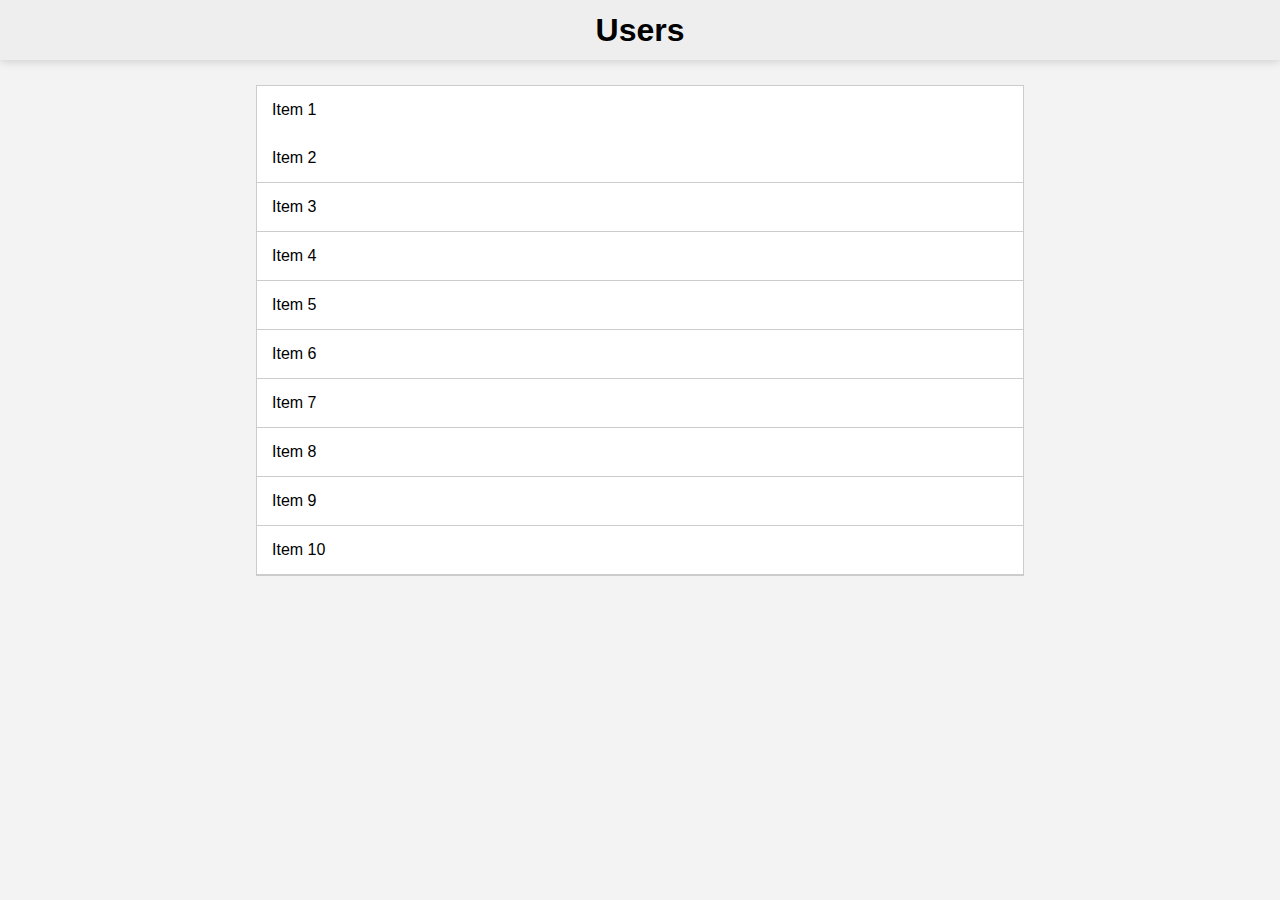
<file: pagination/index.html>
<!DOCTYPE html>
<html lang="en">
<head>
    <meta charset="UTF-8">
    <meta name="viewport" content="width=device-width, initial-scale=1.0">
    <title>Users</title>
</head>
<link rel="stylesheet" href="main.css">
<body>
    <header>
        <h1>Users</h1>
    </header>
    <main>
        <div class="list" id="list"></div>
        <div class="pagenumbers" id="pagination"></div>
    </main>
    <script src="board.js"></script>
</body>
</html>
</file>
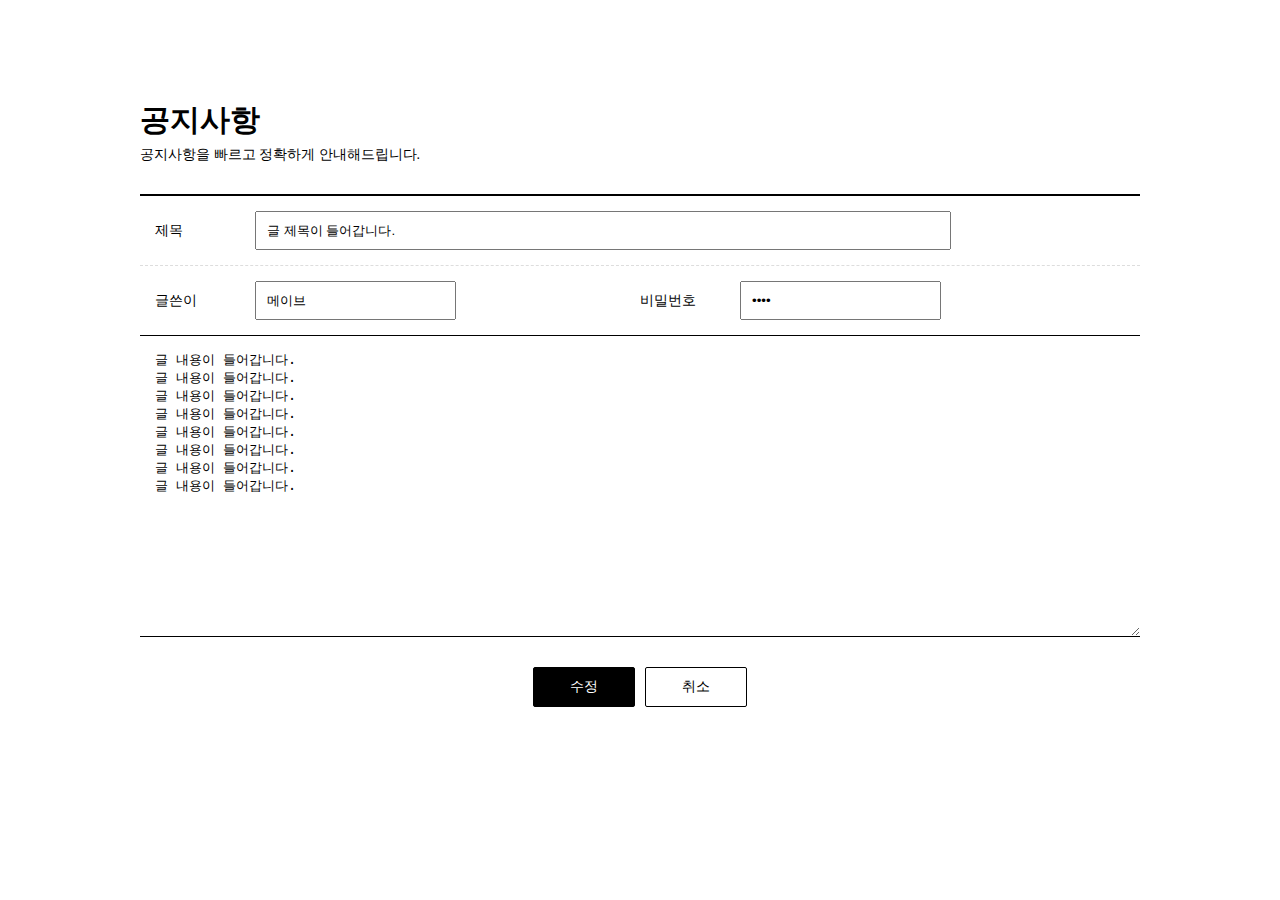
<file: edit.html>
<!DOCTYPE html>
<html lang="ko">
<head>
    <meta charset="UTF-8">
    <meta http-equiv="X-UA-Compatible" content="IE=edge">
    <meta name="viewport" content="width=device-width, initial-scale=1.0">
    <title>공지사항</title>
    <link rel="stylesheet" href="css/css.css">
</head>
<body>
    <div class="board_wrap">
        <div class="board_title">
            <strong>공지사항</strong>
            <p>공지사항을 빠르고 정확하게 안내해드립니다.</p>
        </div>
        <div class="board_write_wrap">
            <div class="board_write">
                <div class="title">
                    <dl>
                        <dt>제목</dt>
                        <dd><input type="text" placeholder="제목 입력" value="글 제목이 들어갑니다."></dd>
                    </dl>
                </div>
                <div class="info">
                    <dl>
                        <dt>글쓴이</dt>
                        <dd><input type="text" placeholder="글쓴이 입력" value="메이브"></dd>
                    </dl>
                    <dl>
                        <dt>비밀번호</dt>
                        <dd><input type="password" placeholder="비밀번호 입력" value="1234"></dd>
                    </dl>
                </div>
                <div class="cont">
                    <textarea placeholder="내용 입력">
글 내용이 들어갑니다.
글 내용이 들어갑니다.
글 내용이 들어갑니다.
글 내용이 들어갑니다.
글 내용이 들어갑니다.
글 내용이 들어갑니다.
글 내용이 들어갑니다.
글 내용이 들어갑니다.</textarea>
                </div>
            </div>
            <div class="bt_wrap">
                <a href="view.html" class="on">수정</a>
                <a href="view.html">취소</a>
            </div>
        </div>
    </div>
</body>
</html>
</file>
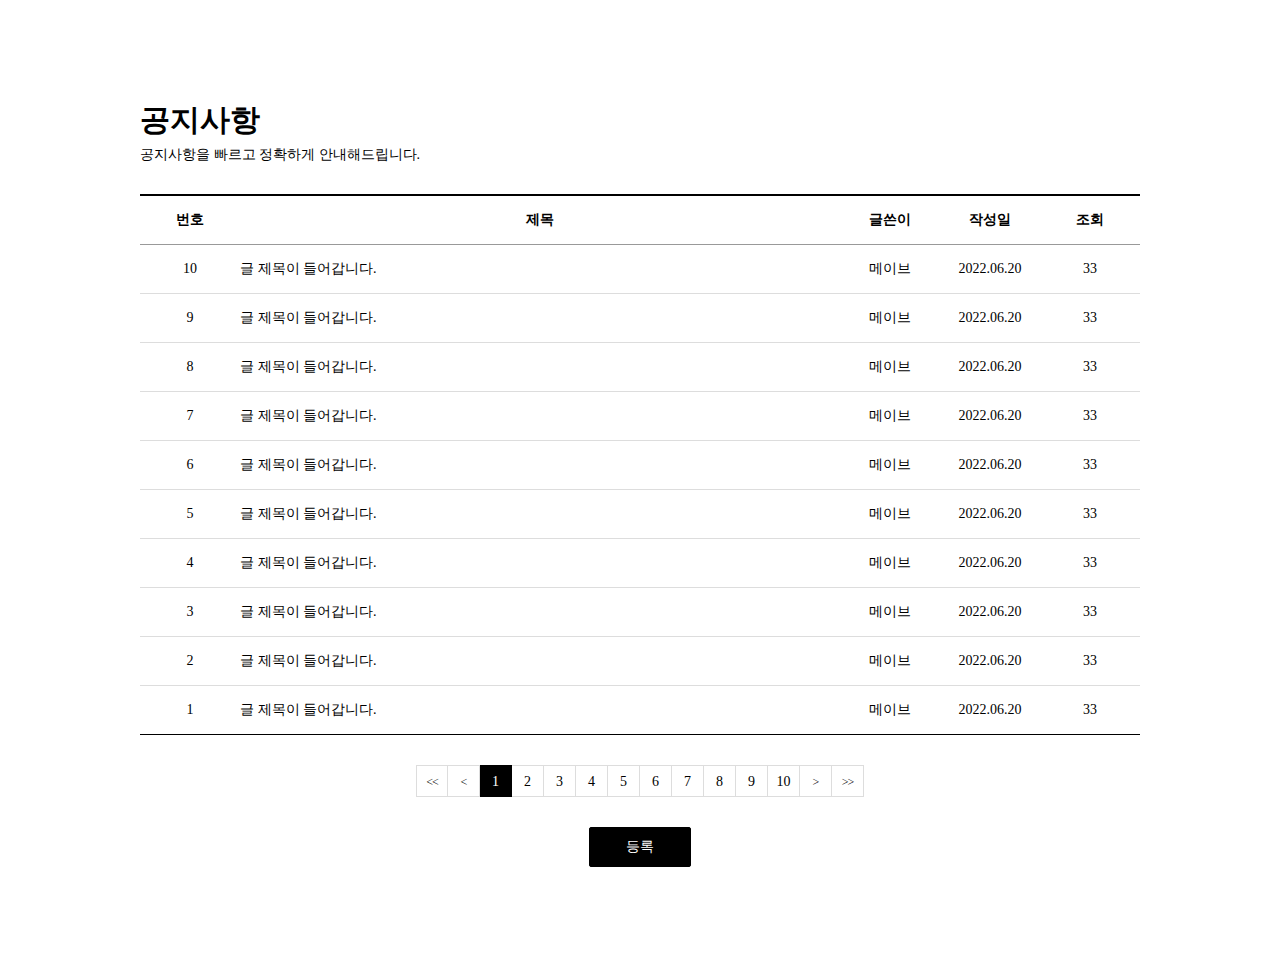
<file: list.html>
<!DOCTYPE html>
<html lang="ko">
<head>
    <meta charset="UTF-8">
    <meta http-equiv="X-UA-Compatible" content="IE=edge">
    <meta name="viewport" content="width=device-width, initial-scale=1.0">
    <title>공지사항</title>
    <link rel="stylesheet" href="css/css.css">
</head>
<body>
    <div class="board_wrap">
        <div class="board_title">
            <strong>공지사항</strong>
            <p>공지사항을 빠르고 정확하게 안내해드립니다.</p>
        </div>
        <div class="board_list_wrap" id="listWrap">
            <div class="board_list" id="list">
                <div class="top">
                    <div class="num">번호</div>
                    <div class="title">제목</div>
                    <div class="writer">글쓴이</div>
                    <div class="date">작성일</div>
                    <div class="count">조회</div>
                </div>    
                <div>
                    <div class="num">10</div>
                    <div class="title"><a href="view.html">글 제목이 들어갑니다.</a></div>
                    <div class="writer">메이브</div>
                    <div class="date">2022.06.20</div>
                    <div class="count">33</div>
                </div>
                <div>
                    <div class="num">9</div>
                    <div class="title"><a href="#">글 제목이 들어갑니다.</a></div>
                    <div class="writer">메이브</div>
                    <div class="date">2022.06.20</div>
                    <div class="count">33</div>
                </div>
                <div>
                    <div class="num">8</div>
                    <div class="title"><a href="#">글 제목이 들어갑니다.</a></div>
                    <div class="writer">메이브</div>
                    <div class="date">2022.06.20</div>
                    <div class="count">33</div>
                </div>
                <div>
                    <div class="num">7</div>
                    <div class="title"><a href="#">글 제목이 들어갑니다.</a></div>
                    <div class="writer">메이브</div>
                    <div class="date">2022.06.20</div>
                    <div class="count">33</div>
                </div>
                <div>
                    <div class="num">6</div>
                    <div class="title"><a href="#">글 제목이 들어갑니다.</a></div>
                    <div class="writer">메이브</div>
                    <div class="date">2022.06.20</div>
                    <div class="count">33</div>
                </div>
                <div>
                    <div class="num">5</div>
                    <div class="title"><a href="#">글 제목이 들어갑니다.</a></div>
                    <div class="writer">메이브</div>
                    <div class="date">2022.06.20</div>
                    <div class="count">33</div>
                </div>
                <div>
                    <div class="num">4</div>
                    <div class="title"><a href="#">글 제목이 들어갑니다.</a></div>
                    <div class="writer">메이브</div>
                    <div class="date">2022.06.20</div>
                    <div class="count">33</div>
                </div>
                <div>
                    <div class="num">3</div>
                    <div class="title"><a href="#">글 제목이 들어갑니다.</a></div>
                    <div class="writer">메이브</div>
                    <div class="date">2022.06.20</div>
                    <div class="count">33</div>
                </div>
                <div>
                    <div class="num">2</div>
                    <div class="title"><a href="#">글 제목이 들어갑니다.</a></div>
                    <div class="writer">메이브</div>
                    <div class="date">2022.06.20</div>
                    <div class="count">33</div>
                </div>
                <div>
                    <div class="num">1</div>
                    <div class="title"><a href="#">글 제목이 들어갑니다.</a></div>
                    <div class="writer">메이브</div>
                    <div class="date">2022.06.20</div>
                    <div class="count">33</div>
                </div>
            </div>
            <div class="board_page">
                <a href="#" class="bt first"><<</a>
                <a href="#" class="bt prev"><</a>
                <a href="#" class="num on">1</a>
                <a href="#" class="num">2</a>
                <a href="#" class="num">3</a>
                <a href="#" class="num">4</a>
                <a href="#" class="num">5</a>
                <a href="#" class="num">6</a>
                <a href="#" class="num">7</a>
                <a href="#" class="num">8</a>
                <a href="#" class="num">9</a>
                <a href="#" class="num">10</a>
                <a href="#" class="bt next">></a>
                <a href="#" class="bt last">>></a>
            </div>
            <div class="bt_wrap">
                <a href="write.html" class="on">등록</a>
            </div>
        </div>
    </div>
    <script src="board.js"></script>
</body>
</html>
</file>
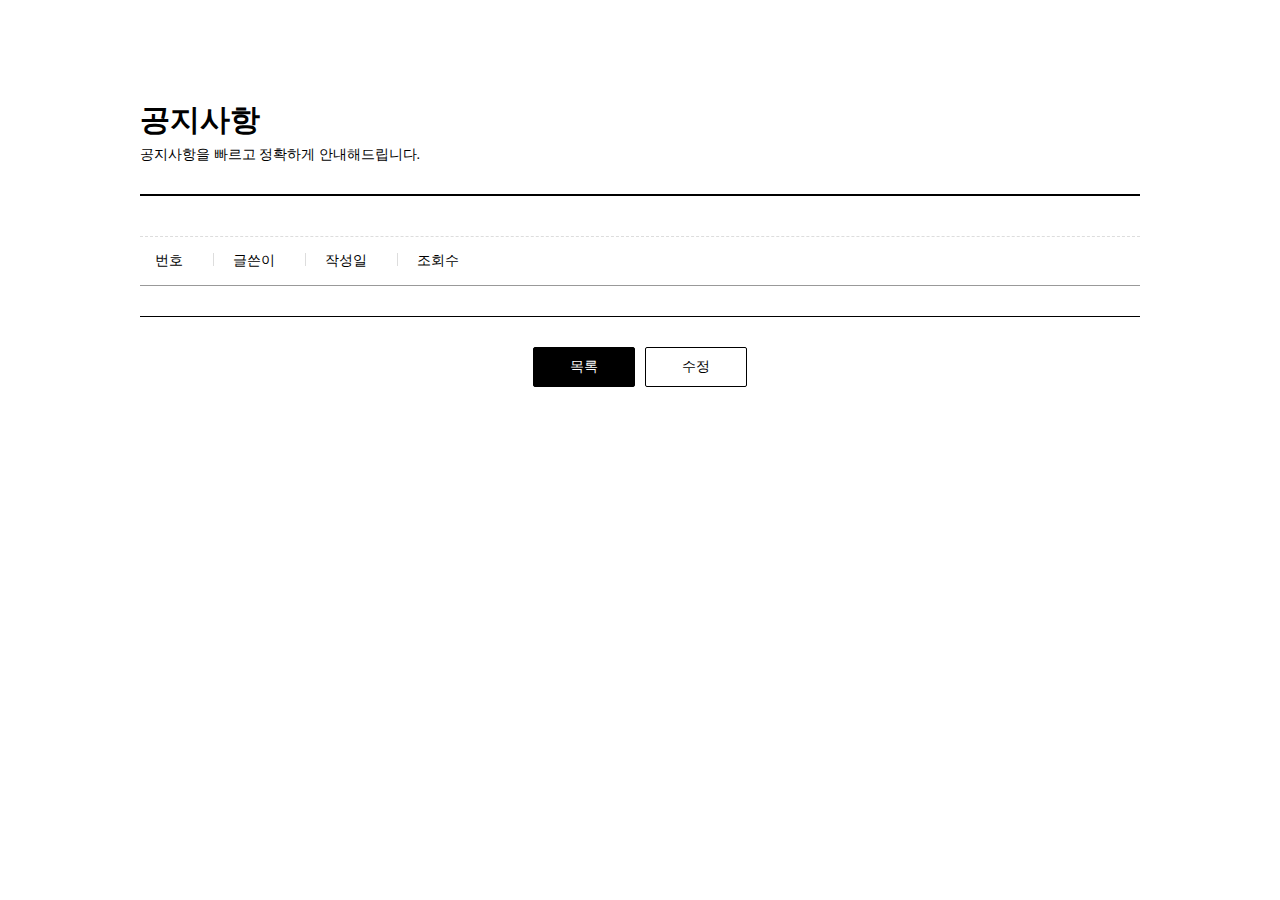
<file: view.html>
<!DOCTYPE html>
<html lang="ko">
<head>
    <meta charset="UTF-8">
    <meta http-equiv="X-UA-Compatible" content="IE=edge">
    <meta name="viewport" content="width=device-width, initial-scale=1.0">
    <title>공지사항</title>
    <link rel="stylesheet" href="css/css.css">
</head>
<body>
    <div class="board_wrap">
        <div class="board_title">
            <strong>공지사항</strong>
            <p>공지사항을 빠르고 정확하게 안내해드립니다.</p>
        </div>
        <div class="board_view_wrap">
            <div class="board_view">
                <div class="title">
                    <script>getValue(1);</script>
                </div>
                <div class="info">
                    <dl>
                        <dt>번호</dt>
                        <dd>
                            <script>getValue(0);</script>
                        </dd>
                    </dl>
                    <dl>
                        <dt>글쓴이</dt>
                        <dd>
                            <script>getValue(2);</script>
                        </dd>
                    </dl>
                    <dl>
                        <dt>작성일</dt>
                        <dd>
                            <script>getValue(3);</script>
                        </dd>
                    </dl>
                    <dl>
                        <dt>조회수</dt>
                        <dd>
                            <script>getValue(4);</script>
                        </dd>
                    </dl>
                </div>
                <div class="cont">
                    <script>getValue(5);</script>
                </div>
            </div>
            <div class="bt_wrap">
                <a href="list.html" class="on">목록</a>
                <a href="edit.html">수정</a>
            </div>
        </div>
    </div>
    <script src="board.js"></script>
</body>
</html>
</file>
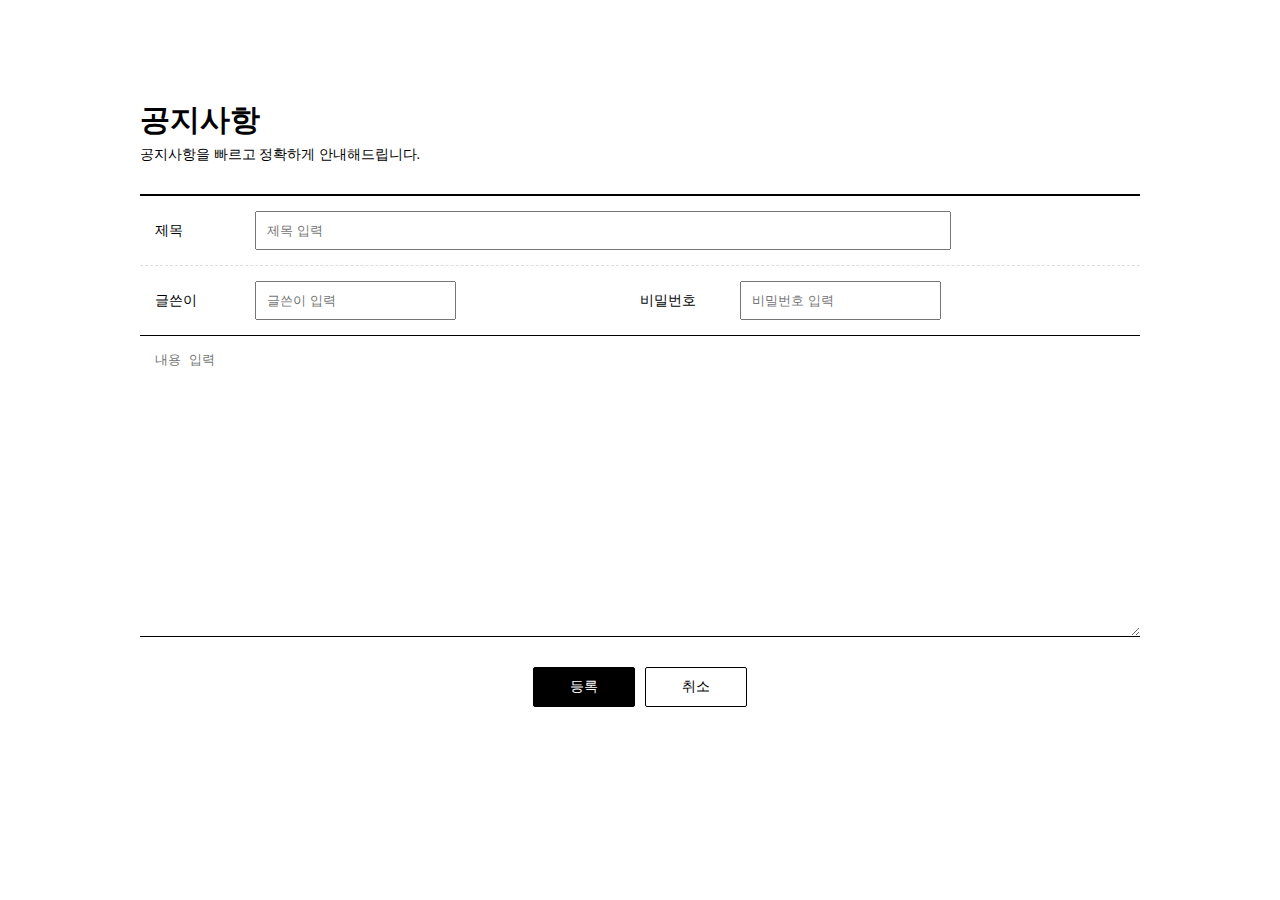
<file: write.html>
<!DOCTYPE html>
<html lang="ko">

<head>
    <meta charset="UTF-8">
    <meta http-equiv="X-UA-Compatible" content="IE=edge">
    <meta name="viewport" content="width=device-width, initial-scale=1.0">
    <title>공지사항</title>
    <link rel="stylesheet" href="css/css.css">
</head>

<body>
    <div class="board_wrap">
        <div class="board_title">
            <strong>공지사항</strong>
            <p>공지사항을 빠르고 정확하게 안내해드립니다.</p>
        </div>
        <div class="board_write_wrap">
            <div class="board_write">
                <div class="title">
                    <dl>
                        <dt>제목</dt>
                        <dd>
                            <input type="text" placeholder="제목 입력" id="n_title" onchange="setValueChange()">
                        </dd>
                    </dl>
                </div>
                <div class="info">
                    <dl>
                        <dt>글쓴이</dt>
                        <dd>
                            <input type="text" placeholder="글쓴이 입력" id="n_writer" onchange="setValueChange()">
                        </dd>
                    </dl>
                    <dl>
                        <dt>비밀번호</dt>
                        <dd>
                            <input type="password" placeholder="비밀번호 입력" id="n_password" onchange="setValueChange()">
                        </dd>
                    </dl>
                </div>
                <div class="cont">
                    <textarea placeholder="내용 입력" id="n_cont" onchange="setValueChange()"></textarea>
                </div>
            </div>
            <div class="bt_wrap">
                <a href="view.html" class="on" id="submit" onclick="">등록</a>
                <a href="list.html" id="cancle">취소</a>
            </div>
        </div>
    </div>

</body>

</html>
</file>
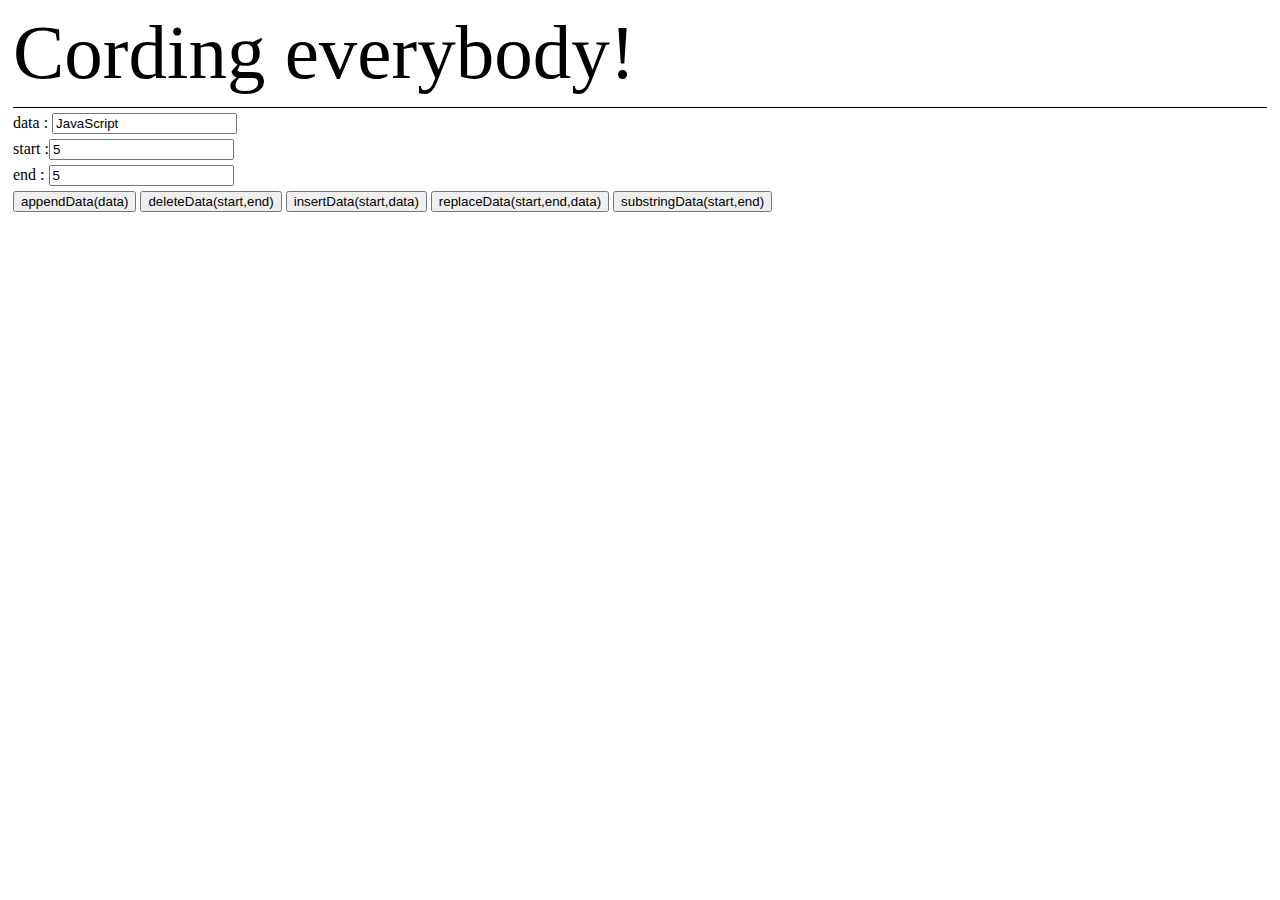
<file: 1 복사본/demo2.html>
<!DOCTYPE html>
<html>
<head>
    <style>
    #target{
        font-size:77px;
        font-family: georgia;
        border-bottom:1px solid black;
        padding-bottom:10px;
    }
    p{
        margin:5px;
    }
    </style>
</head>
<body>
<p id="target">Cording everybody!</p>
<p> data : <input type="text" id="datasource" value="JavaScript" /></p>
<p>   start :<input type="text" id="start" value="5" /></p>
<p> end : <input type="text" id="end" value="5" /></p>
<p><input type="button" value="appendData(data)" onclick="callAppendData()" />
<input type="button" value="deleteData(start,end)" onclick="callDeleteData()" />
<input type="button" value="insertData(start,data)" onclick="callInsertData()" />
<input type="button" value="replaceData(start,end,data)" onclick="callReplaceData()" />
<input type="button" value="substringData(start,end)" onclick="callSubstringData()" /></p>
<script>
    var target = document.getElementById('target').firstChild;
    var data = document.getElementById('datasource');
    var start = document.getElementById('start');
    var end = document.getElementById('end');
    function callAppendData(){
        target.appendData(data.value);
    }
    function callDeleteData(){
        target.deleteData(start.value, end.value);
    }
    function callInsertData(){
        target.insertData(start.value, data.value); 
    }
    function callReplaceData(){
        target.replaceData(start.value, end.value, data.value);
    }
    function callSubstringData(){
        alert(target.substringData(start.value, end.value));
    }
</script>
</body>
</html>
</file>
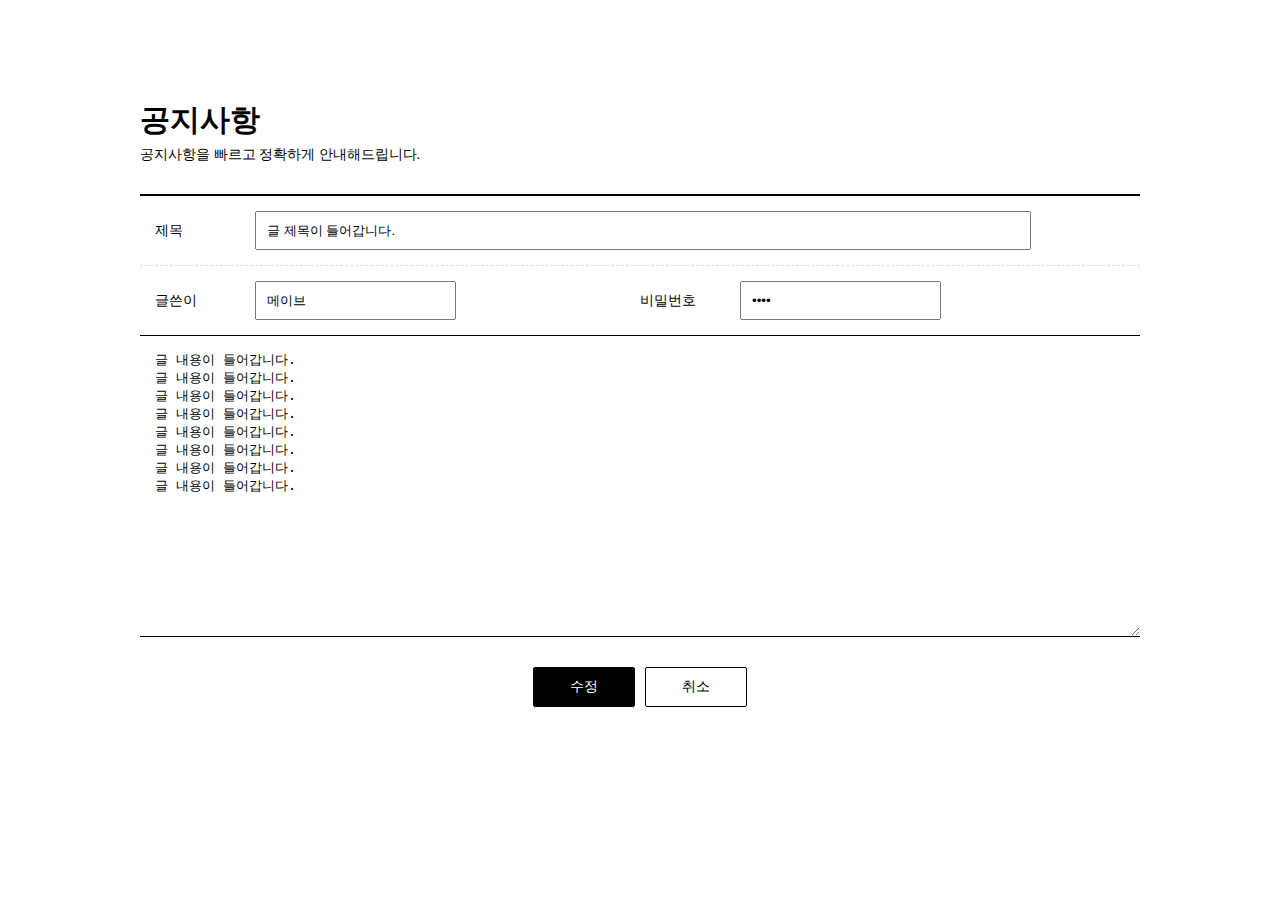
<file: 1 복사본/edit.html>
<!DOCTYPE html>
<html lang="ko">
<head>
    <meta charset="UTF-8">
    <meta http-equiv="X-UA-Compatible" content="IE=edge">
    <meta name="viewport" content="width=device-width, initial-scale=1.0">
    <title>공지사항</title>
    <link rel="stylesheet" href="css/css.css">
</head>
<body>
    <div class="boardWrap">
        <div class="boardTitle">
            <strong>공지사항</strong>
            <p>공지사항을 빠르고 정확하게 안내해드립니다.</p>
        </div>
        <div class="boardWriteWrap">
            <div class="boardWrite">
                <div class="writeTitle">
                    <ul>
                        <li class="li1">제목</li>
                        <li class="li2">
                            <input type="text" placeholder="제목 입력" value="글 제목이 들어갑니다.">
                        </li>
                    </ul>
                </div>
                <div class="info">
                    <ul>
                        <li class="li1">글쓴이</li>
                        <li class="li2">
                            <input type="text" placeholder="글쓴이 입력" value="메이브">
                        </li>
                    </ul>
                    <ul>
                        <li class="li1">비밀번호</li>
                        <li class="li2">
                            <input type="password" placeholder="비밀번호 입력" value="1234">
                        </li>
                    </ul>
                </div>
                <div class="cont">
                    <textarea placeholder="내용 입력">
글 내용이 들어갑니다.
글 내용이 들어갑니다.
글 내용이 들어갑니다.
글 내용이 들어갑니다.
글 내용이 들어갑니다.
글 내용이 들어갑니다.
글 내용이 들어갑니다.
글 내용이 들어갑니다.</textarea>
                </div>
            </div>
            <div class="btWrap">
                <a href="view.html" class="on">수정</a>
                <a href="view.html">취소</a>
            </div>
        </div>
    </div>
</body>
</html>
</file>
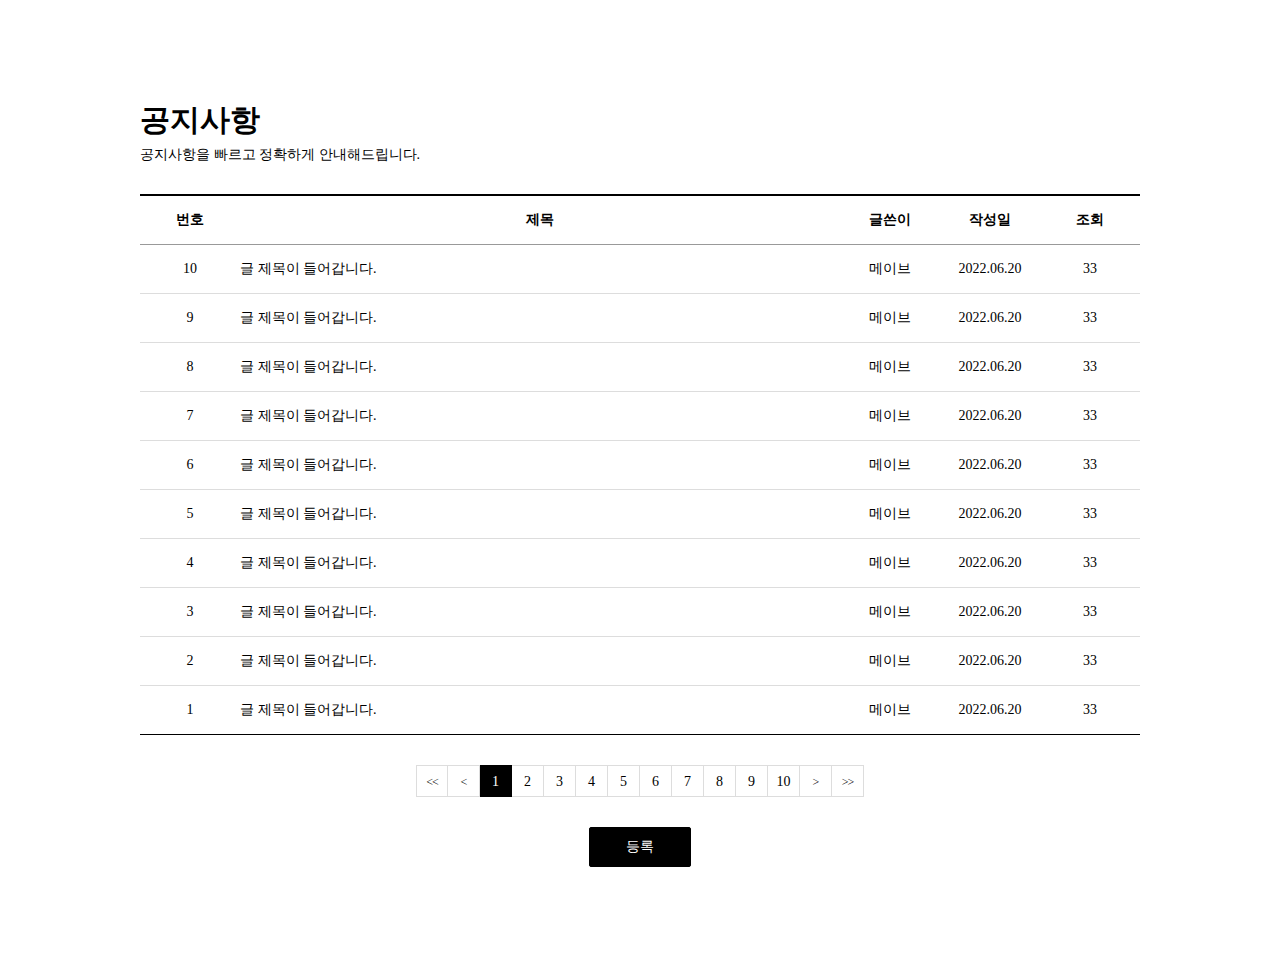
<file: 1 복사본/list.html>
<!DOCTYPE html>
<html lang="ko">
<head>
    <meta charset="UTF-8">
    <meta http-equiv="X-UA-Compatible" content="IE=edge">
    <meta name="viewport" content="width=device-width, initial-scale=1.0">
    <title>공지사항</title>
    <link rel="stylesheet" href="css/css.css">
</head>
<body>
    <div class="boardWrap">
        <div class="boardTitle">
            <strong>공지사항</strong>
            <p>공지사항을 빠르고 정확하게 안내해드립니다.</p>
        </div>
        <div class="board_list_wrap" id="listWrap">
            <div class="board_list" id="list">
                <div class="top">
                    <div class="num">번호</div>
                    <div class="title">제목</div>
                    <div class="writer">글쓴이</div>
                    <div class="date">작성일</div>
                    <div class="count">조회</div>
                </div>    
                <div>
                    <div class="num">10</div>
                    <div class="title"><a href="view.html">글 제목이 들어갑니다.</a></div>
                    <div class="writer">메이브</div>
                    <div class="date">2022.06.20</div>
                    <div class="count">33</div>
                </div>
                <div>
                    <div class="num">9</div>
                    <div class="title"><a href="#">글 제목이 들어갑니다.</a></div>
                    <div class="writer">메이브</div>
                    <div class="date">2022.06.20</div>
                    <div class="count">33</div>
                </div>
                <div>
                    <div class="num">8</div>
                    <div class="title"><a href="#">글 제목이 들어갑니다.</a></div>
                    <div class="writer">메이브</div>
                    <div class="date">2022.06.20</div>
                    <div class="count">33</div>
                </div>
                <div>
                    <div class="num">7</div>
                    <div class="title"><a href="#">글 제목이 들어갑니다.</a></div>
                    <div class="writer">메이브</div>
                    <div class="date">2022.06.20</div>
                    <div class="count">33</div>
                </div>
                <div>
                    <div class="num">6</div>
                    <div class="title"><a href="#">글 제목이 들어갑니다.</a></div>
                    <div class="writer">메이브</div>
                    <div class="date">2022.06.20</div>
                    <div class="count">33</div>
                </div>
                <div>
                    <div class="num">5</div>
                    <div class="title"><a href="#">글 제목이 들어갑니다.</a></div>
                    <div class="writer">메이브</div>
                    <div class="date">2022.06.20</div>
                    <div class="count">33</div>
                </div>
                <div>
                    <div class="num">4</div>
                    <div class="title"><a href="#">글 제목이 들어갑니다.</a></div>
                    <div class="writer">메이브</div>
                    <div class="date">2022.06.20</div>
                    <div class="count">33</div>
                </div>
                <div>
                    <div class="num">3</div>
                    <div class="title"><a href="#">글 제목이 들어갑니다.</a></div>
                    <div class="writer">메이브</div>
                    <div class="date">2022.06.20</div>
                    <div class="count">33</div>
                </div>
                <div>
                    <div class="num">2</div>
                    <div class="title"><a href="#">글 제목이 들어갑니다.</a></div>
                    <div class="writer">메이브</div>
                    <div class="date">2022.06.20</div>
                    <div class="count">33</div>
                </div>
                <div>
                    <div class="num">1</div>
                    <div class="title"><a href="#">글 제목이 들어갑니다.</a></div>
                    <div class="writer">메이브</div>
                    <div class="date">2022.06.20</div>
                    <div class="count">33</div>
                </div>
            </div>
            <div class="board_page">
                <a href="#" class="bt first"><<</a>
                <a href="#" class="bt prev"><</a>
                <a href="#" class="num on">1</a>
                <a href="#" class="num">2</a>
                <a href="#" class="num">3</a>
                <a href="#" class="num">4</a>
                <a href="#" class="num">5</a>
                <a href="#" class="num">6</a>
                <a href="#" class="num">7</a>
                <a href="#" class="num">8</a>
                <a href="#" class="num">9</a>
                <a href="#" class="num">10</a>
                <a href="#" class="bt next">></a>
                <a href="#" class="bt last">>></a>
            </div>
            <div class="btWrap">
                <a href="write.html" class="on">등록</a>
            </div>
        </div>
    </div>
    <script src="board.js"></script>
</body>
</html>
</file>
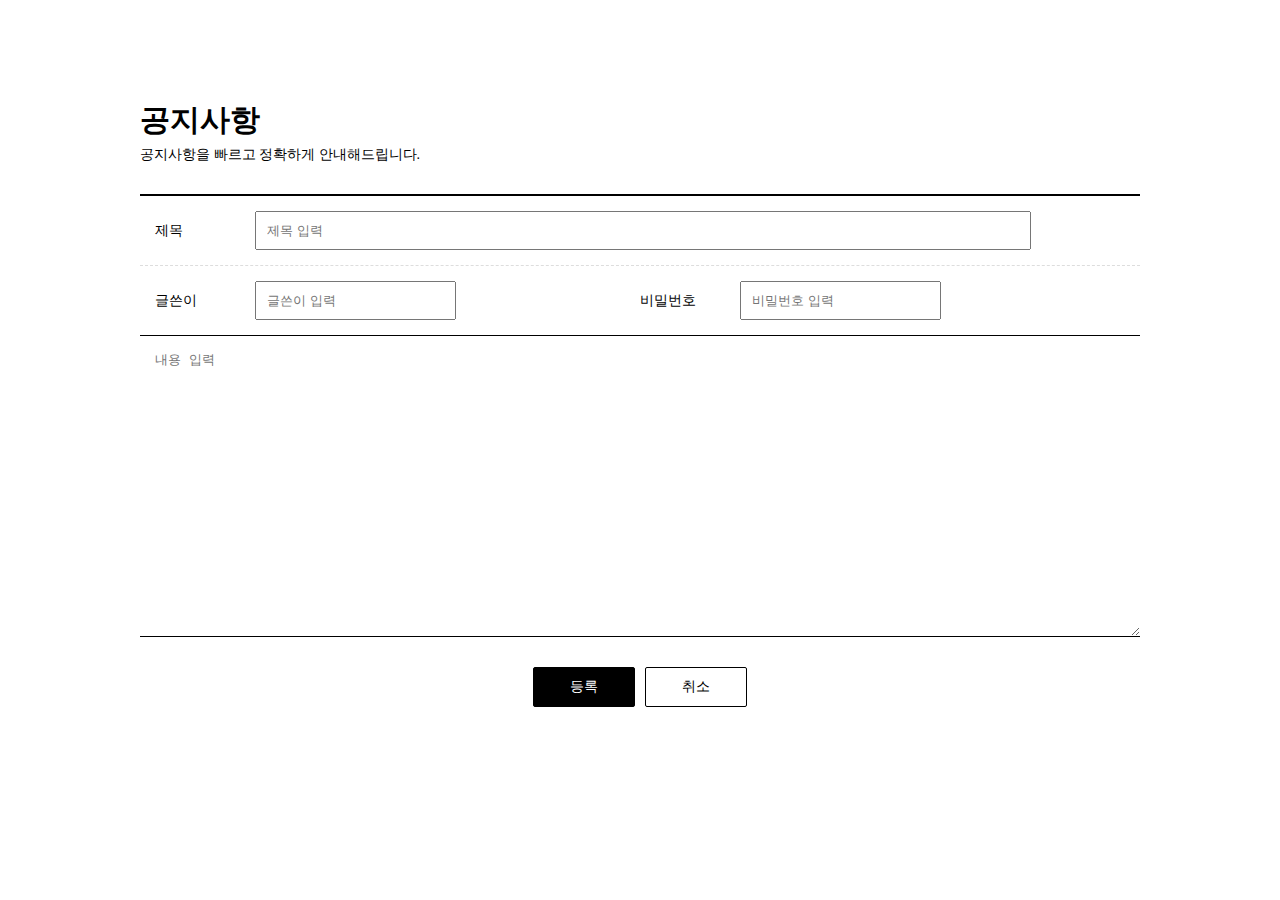
<file: 1 복사본/write.html>
<!DOCTYPE html>
<html lang="ko">

<head>
    <meta charset="UTF-8">
    <meta http-equiv="X-UA-Compatible" content="IE=edge">
    <meta name="viewport" content="width=device-width, initial-scale=1.0">
    <title>공지사항</title>
    <link rel="stylesheet" href="css/css.css">
</head>

<body>
    <div class="boardWrap">
        <div class="boardTitle">
            <strong>공지사항</strong>
            <p>공지사항을 빠르고 정확하게 안내해드립니다.</p>
        </div>
        <div class="boardWriteWrap">
            <div class="boardWrite">
                <div class="writeTitle">
                    <ul>
                        <li class="li1">제목</li>
                        <li class="li2">
                            <input id="wTitle" type="text" placeholder="제목 입력">
                        </li>
                    </li>
                </div>
                <div class="info">
                    <ul>
                        <li class="li1">글쓴이</li>
                        <li class="li2">
                            <input id="wWriter" type="text" placeholder="글쓴이 입력">
                        </li>
                    </ul>
                    <ul id="pwZone">
                        <li class="li1">비밀번호</li>
                        <li class="li2">
                            <input id="wPassword" type="password" placeholder="비밀번호 입력">
                        </li>
                    </ul>
                </div>
                <div class="cont">
                    <textarea id="wCont" placeholder="내용 입력"></textarea>
                </div>
            </div>
            <div class="btWrap">
                <a href="view.html" id="submitButton" class="on" onclick="setValueChange()">등록</a>
                <a href="list.html" id="cancleButton">취소</a>

                <!-- <input id="submitButton" class="on" type="button" value="등록" onclick="view.html">
                <input id="cancleButton" type="button" value="취소" onclick="list.html"> -->
            </div>
        </div>
    </div>
    <script src="dd.js"></script>
</body>

</html>
</file>
<file: pagination/main.css>
* {
    margin: 0;
    padding: 0;
    box-sizing: border-box;
    font-family: sans-serif;
}

body {
    background: #F3F3F3;
}

header {
    display: flex;
    justify-content: center;
    align-items: center;
    height: 60px;
    background-color: #EEE;
    box-shadow: 0px 0px 10px rgba(0, 0, 0, 0.2);
}

main {
    display: flex;
    flex-direction: column;
    align-items: center;
}

main .list {
    width: 100%;
    max-width: 768px;
    background-color: #FFF;
    border: 1px solid #CCC;
    margin-top: 25px;
}

main .list .item {
    padding: 15px;
    border-bottom: 1px solid #CCC;
}

main .list .item:first-of-type {
    border-bottom: none;
}

main .list .item:hover {
    background: rgba(0, 0, 0, 0.5);
}
</file>
<file: css/css.css>
@import url(style.css);
@import url(media.css);
</file>
<file: 1 복사본/css/css.css>
@import url(style.css);
@import url(media.css);
</file>
